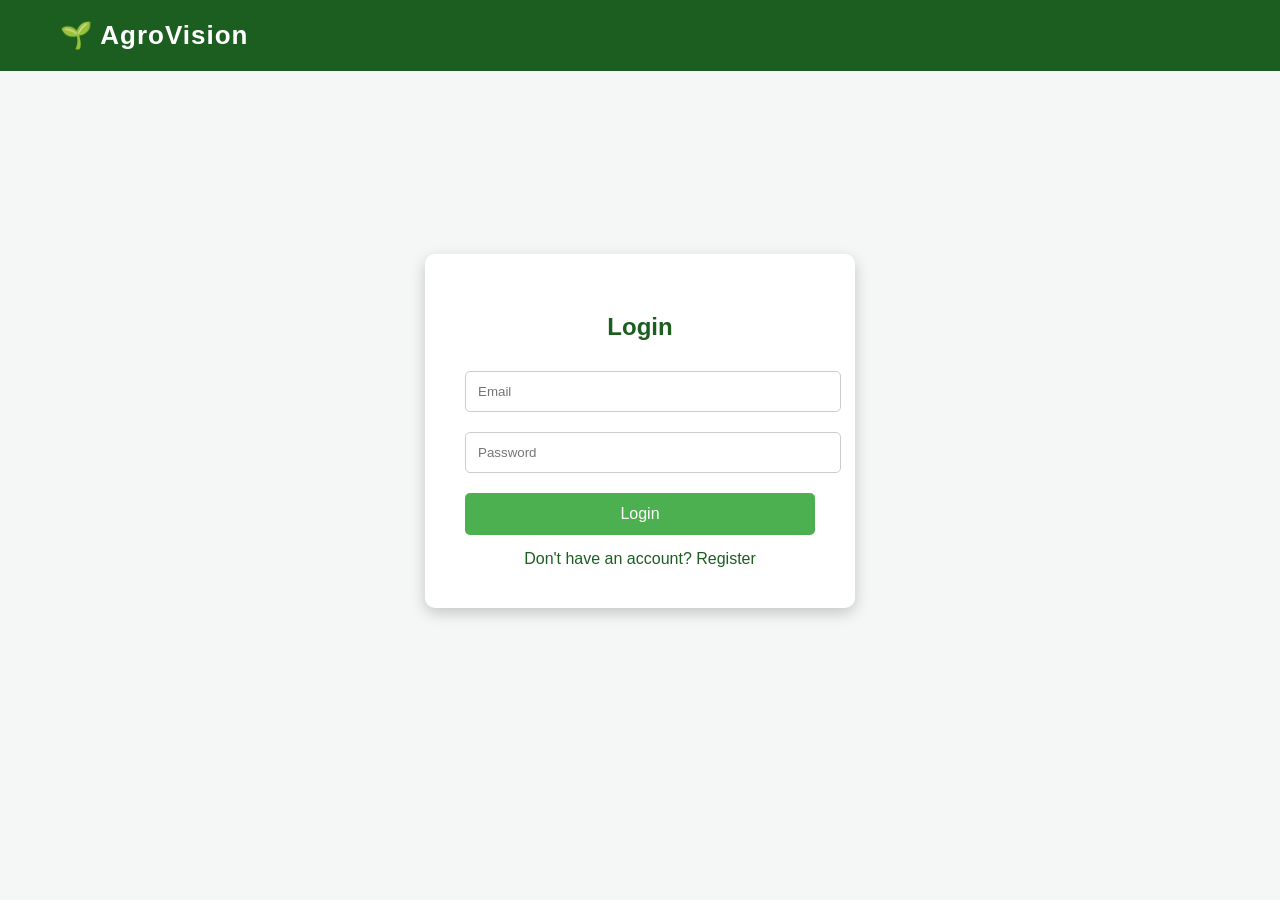
<file: index.html>
<!DOCTYPE html>
<html lang="en">
<head>
<meta charset="UTF-8">
<title>Login | AgroVision</title>
<link rel="stylesheet" href="style.css">

<style>
.auth-container{
display:flex;
justify-content:center;
align-items:center;
height:80vh;
background:#f5f7f6;
}

.auth-box{
background:white;
padding:40px;
border-radius:10px;
box-shadow:0 5px 15px rgba(0,0,0,0.2);
width:350px;
text-align:center;
}

.auth-box h2{
margin-bottom:20px;
color:#1b5e20;
}

.auth-box input{
width:100%;
padding:12px;
margin:10px 0;
border-radius:5px;
border:1px solid #ccc;
}

.auth-box button{
width:100%;
padding:12px;
border:none;
background:#4caf50;
color:white;
font-size:16px;
border-radius:5px;
cursor:pointer;
margin-top:10px;
}

.auth-box a{
display:block;
margin-top:15px;
color:#1b5e20;
text-decoration:none;
}
</style>
</head>

<body>

<header>
<div class="logo"><h2>🌱 AgroVision</h2></div>
</header>

<div class="auth-container">
<div class="auth-box">
<h2>Login</h2>

<p id="logoutMessage" class="message"></p>

<form id="loginForm">
<input type="email" placeholder="Email" required>
<input type="password" placeholder="Password" required>

<button type="submit">Login</button>
</form>

<a href="register.html">Don't have an account? Register</a>

</div>
</div>

<script>


/* Show logout message */

const urlParams = new URLSearchParams(window.location.search);

if(urlParams.get("logout") === "true"){
document.getElementById("logoutMessage").textContent =
"⚠ Please login to continue.";
}

/* Login redirect */

document.getElementById("loginForm").addEventListener("submit",function(e){
e.preventDefault();
window.location.href="home.html";
});


</script>

</body>
</html>
</file>
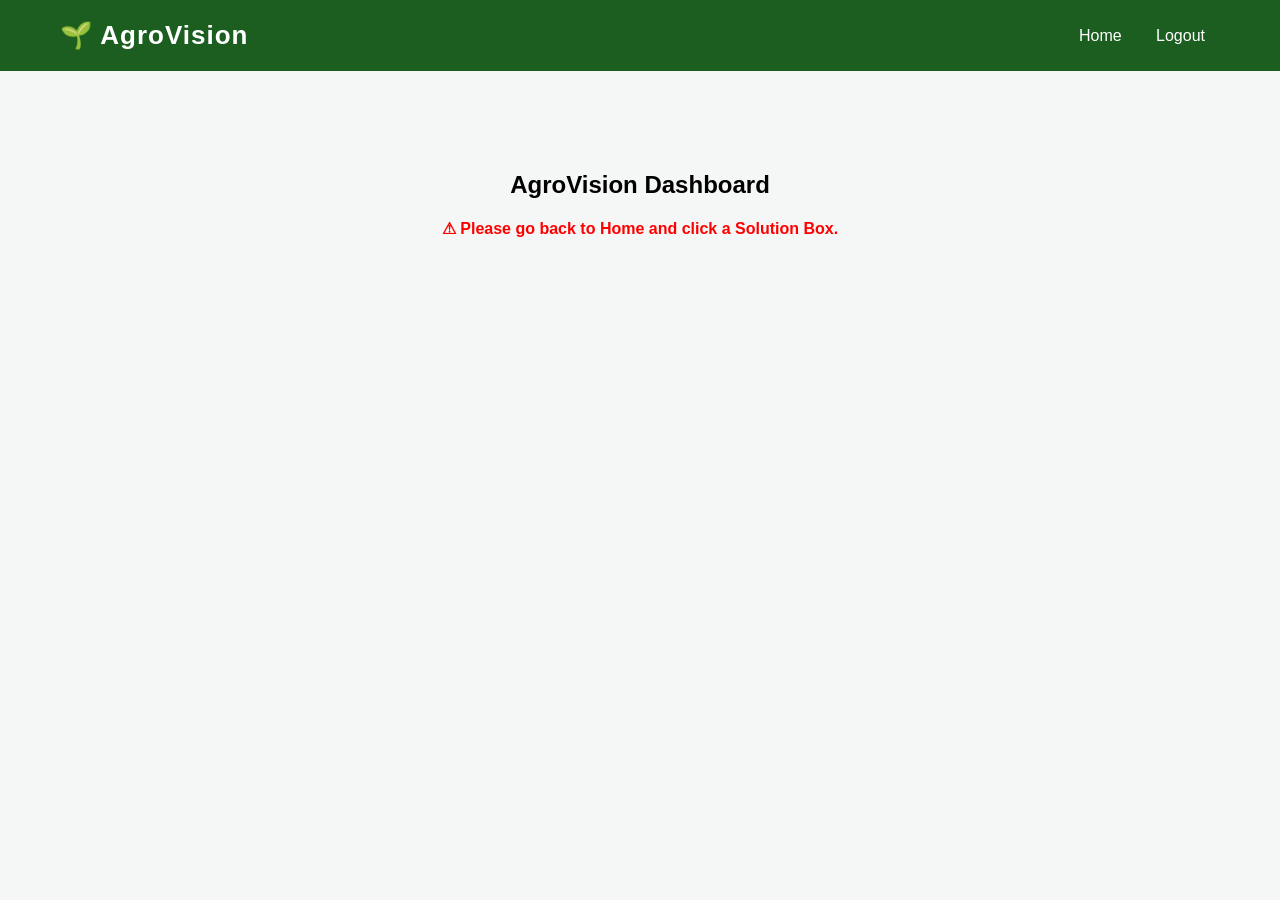
<file: dashboard.html>
<!DOCTYPE html>
<html lang="en">
<head>

<meta charset="UTF-8">
<title>Dashboard | AgroVision</title>
<link rel="stylesheet" href="style.css">

<style>

.dashboard{
padding:80px;
text-align:center;
}

.tool{
display:none;
margin-top:40px;
}

select,input{
padding:10px;
margin-top:10px;
}

button{
padding:10px 20px;
margin-top:10px;
background:#4caf50;
border:none;
color:white;
cursor:pointer;
border-radius:5px;
}

.preview{
margin-top:15px;
}

</style>

</head>

<body>

<header>

<div class="logo">
<h2>🌱 AgroVision</h2>
</div>

<nav>
<a href="home.html">Home</a>
<a href="index.html?logout=true">Logout</a></nav>

</header>


<section class="dashboard">

<h1>AgroVision Dashboard</h1>
<p id="selectMessage" style="color:red;font-weight:bold;"></p>

<!-- Crop Disease Detection -->

<div id="disease" class="tool">

<h2>Crop Disease Detection</h2>

<p>Select crop and upload leaf image for analysis</p>

<select id="cropDisease">
<option value="">Select Crop</option>
<option value="rice">Rice</option>
<option value="tomato">Tomato</option>
<option value="potato">Potato</option>
<option value="cotton">Cotton</option>
</select>

<br><br>

<input type="file" id="leafImage" accept="image/*" onchange="previewImage()">

<div class="preview">
<img id="imagePreview" width="200">
</div>

<br>

<button onclick="analyzeDisease()">Analyze Disease</button>

<p id="diseaseResult"></p>

</div>



<!-- Fertilizer -->

<div id="fertilizer" class="tool">

<h2>Fertilizer Recommendation</h2>

<p>Select crop to see recommended fertilizer.</p>

<select id="cropFertilizer">
<option value="">Select Crop</option>
<option value="rice">Rice</option>
<option value="wheat">Wheat</option>
<option value="maize">Maize</option>
<option value="tomato">Tomato</option>
</select>

<br><br>

<button onclick="showFertilizer()">Get Recommendation</button>

<p id="fertilizerResult"></p>

</div>



<!-- Market -->

<div id="market" class="tool">

<h2>Market Price Prediction</h2>

<p>Select crop to see example price prediction.</p>

<select id="cropMarket">
<option value="">Select Crop</option>
<option value="rice">Rice</option>
<option value="wheat">Wheat</option>
<option value="tomato">Tomato</option>
<option value="potato">Potato</option>
</select>

<br><br>

<button onclick="showMarket()">Predict Price</button>

<p id="marketResult"></p>

</div>



<!-- Weather -->

<div id="weather" class="tool">

<h2>Weather Advisory</h2>

<p>Select location to see weather advice.</p>

<select id="locationWeather">
<option value="">Select Location</option>
<option value="chennai">Chennai</option>
<option value="coimbatore">Coimbatore</option>
<option value="madurai">Madurai</option>
<option value="salem">Salem</option>
</select>

<br><br>

<button onclick="showWeather()">Check Weather</button>

<p id="weatherResult"></p>

</div>

</section>



<script>

/* Show selected tool */
const params = new URLSearchParams(window.location.search);
const tool = params.get("tool");

if(tool){
document.getElementById(tool).style.display="block";
}
else{
document.getElementById("selectMessage").innerHTML =
"⚠ Please go back to Home and click a Solution Box.";
}


/* Image preview */

function previewImage(){

const file = document.getElementById("leafImage").files[0];
const preview = document.getElementById("imagePreview");

if(file){
preview.src = URL.createObjectURL(file);
}

}


/* Disease Detection */
function analyzeDisease(){

let crop = document.getElementById("cropDisease").value;
let file = document.getElementById("leafImage").files.length;
let result = document.getElementById("diseaseResult");

/* check if file uploaded */

if(file === 0){
result.innerHTML = "⚠ Please upload a leaf image before detecting disease.";
return;
}

/* check if crop selected */

if(crop === ""){
result.innerHTML = "⚠ Please select a crop.";
return;
}

/* disease result */

if(crop=="rice"){
result.innerHTML="Disease Detected: Leaf Blast <br> Recommendation: Apply Tricyclazole fungicide.";
}

else if(crop=="tomato"){
result.innerHTML="Disease Detected: Early Blight <br> Recommendation: Spray Mancozeb and remove infected leaves.";
}

else if(crop=="potato"){
result.innerHTML="Disease Detected: Late Blight <br> Recommendation: Use Copper fungicide.";
}

else if(crop=="cotton"){
result.innerHTML="Disease Detected: Bacterial Blight <br> Recommendation: Spray Copper oxychloride.";
}



else{
result.innerHTML="Please select crop and upload image.";
}
}



/* Fertilizer */

function showFertilizer(){

let crop=document.getElementById("cropFertilizer").value;
let result=document.getElementById("fertilizerResult");

if(crop=="rice"){
result.innerHTML="Recommended Fertilizer: Urea + DAP";
}

else if(crop=="wheat"){
result.innerHTML="Recommended Fertilizer: NPK (20:20:20)";
}

else if(crop=="maize"){
result.innerHTML="Recommended Fertilizer: Urea + Potash";
}

else if(crop=="tomato"){
result.innerHTML="Recommended Fertilizer: Organic Compost + NPK";
}

}


/* Market */

function showMarket(){

let crop=document.getElementById("cropMarket").value;
let result=document.getElementById("marketResult");

if(crop=="rice"){
result.innerHTML="Current Price: ₹2100/quintal <br> Predicted Price: ₹2300/quintal";
}

else if(crop=="wheat"){
result.innerHTML="Current Price: ₹2200/quintal <br> Predicted Price: ₹2400/quintal";
}

else if(crop=="tomato"){
result.innerHTML="Current Price: ₹18/kg <br> Predicted Price: ₹25/kg";
}

else if(crop=="potato"){
result.innerHTML="Current Price: ₹20/kg <br> Predicted Price: ₹24/kg";
}

}


/* Weather */

function showWeather(){

let place=document.getElementById("locationWeather").value;
let result=document.getElementById("weatherResult");

if(place=="chennai"){
result.innerHTML="Temperature: 32°C <br> Rainfall: Light Rain <br> Advice: Good for rice irrigation";
}

else if(place=="coimbatore"){
result.innerHTML="Temperature: 30°C <br> Weather: Sunny <br> Advice: Suitable for harvesting";
}

else if(place=="madurai"){
result.innerHTML="Temperature: 34°C <br> Weather: Dry <br> Advice: Use drip irrigation";
}

else if(place=="salem"){
result.innerHTML="Temperature: 31°C <br> Weather: Cloudy <br> Advice: Monitor fungal diseases";
}

}

</script>

</body>
</html>
</file>
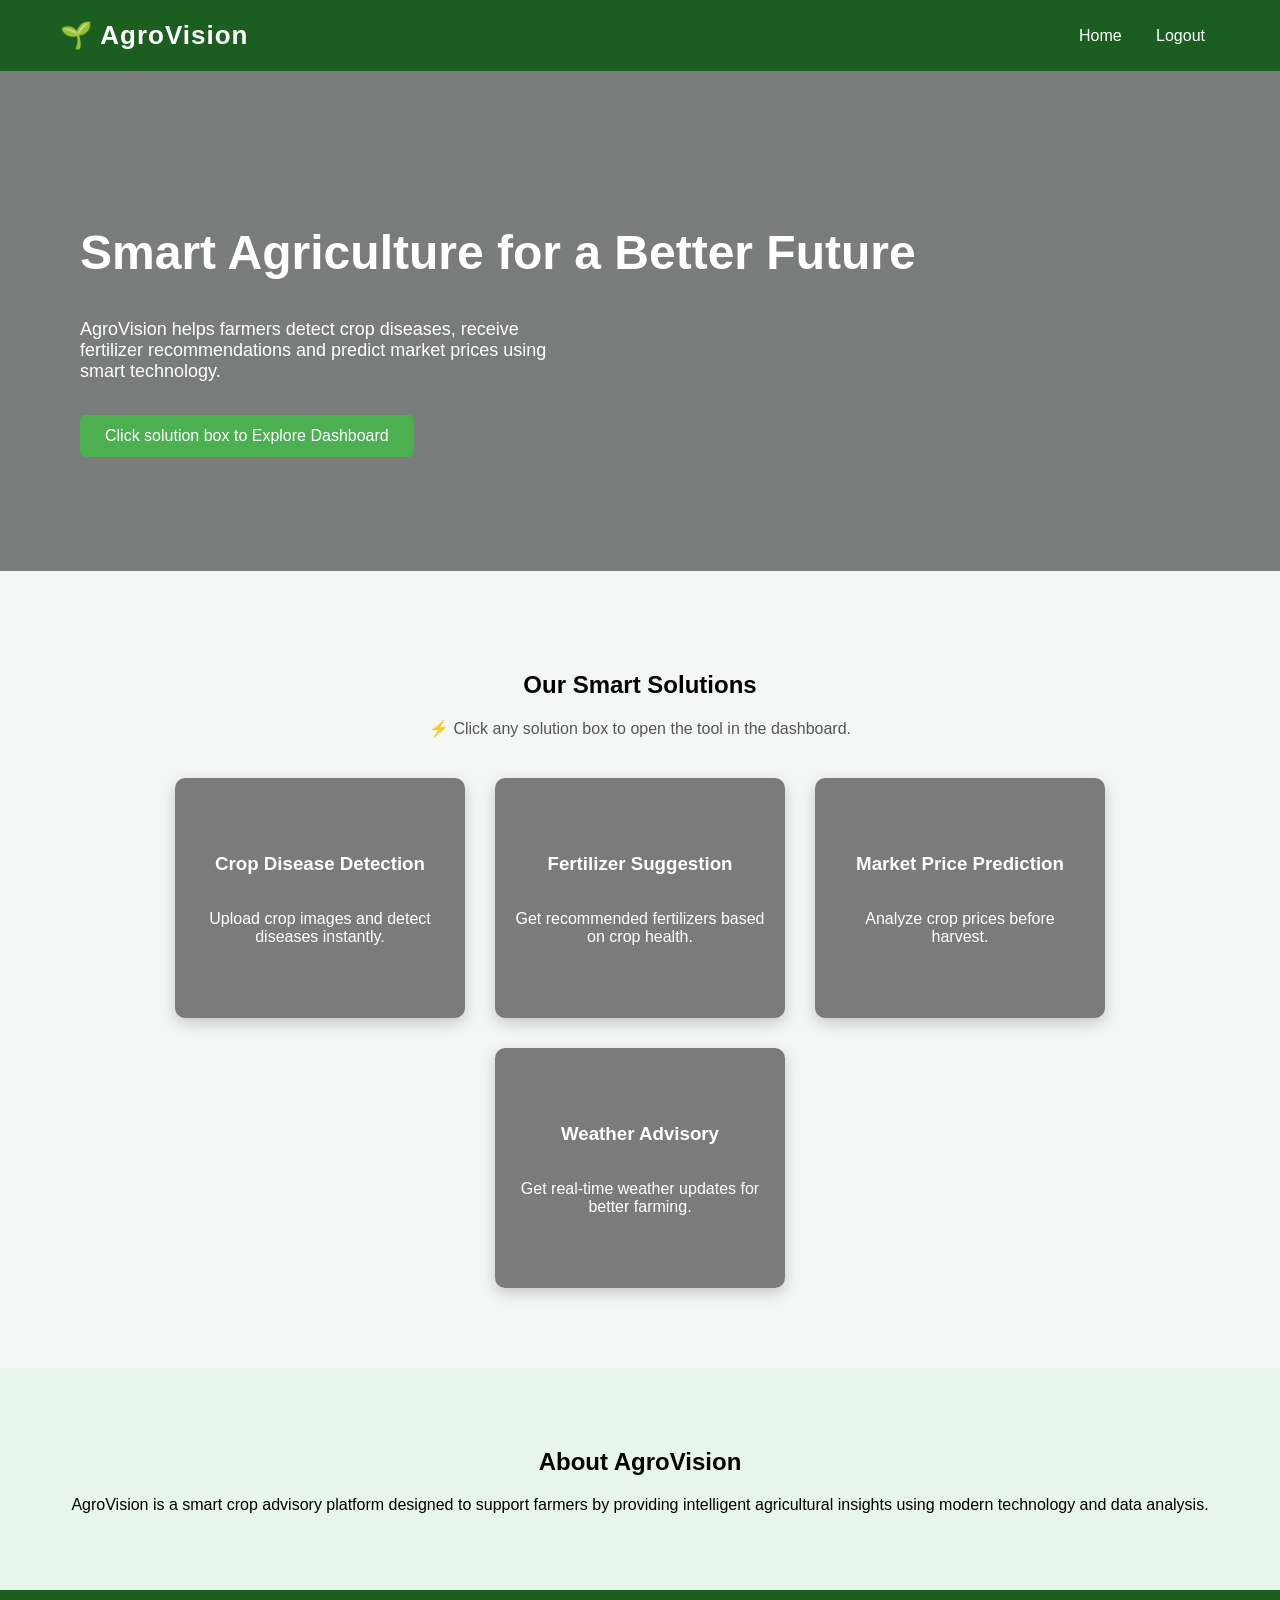
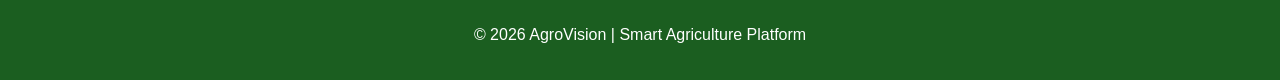
<file: home.html>
<!DOCTYPE html>
<html lang="en">

<head>
<meta charset="UTF-8">
<title>AgroVision | Smart Crop Advisory</title>
<link rel="stylesheet" href="style.css">

<style>
.hero button{
padding:12px 25px;
border:none;
background:#4caf50;
color:white;
font-size:16px;
cursor:pointer;
border-radius:5px;
margin-top:15px;
}
</style>
</head>

<body>

<header>

<div class="logo">
<h2>🌱 AgroVision</h2>
</div>

<nav>
<a href="home.html">Home</a>
<a href="index.html?logout=true">Logout</a>
</nav>

</header>

<section class="hero">

<div class="hero-text">

<h1>Smart Agriculture for a Better Future</h1>

<p>
AgroVision helps farmers detect crop diseases,
receive fertilizer recommendations and predict
market prices using smart technology.
</p>

<button onclick="location.href='dashboard.html'">
Click solution box to Explore Dashboard
</button>

</div>

</section>

<section class="features">
<h2>Our Smart Solutions</h2>
<p style="color:#555; margin-top:10px;">
⚡ Click any solution box to open the tool in the dashboard.
</p>


<div class="cards">
<div class="box disease" onclick="location.href='dashboard.html?tool=disease'">
<h3>Crop Disease Detection</h3>
<p>Upload crop images and detect diseases instantly.</p>
</div>

<div class="box fertilizer" onclick="location.href='dashboard.html?tool=fertilizer'">
<h3>Fertilizer Suggestion</h3>
<p>Get recommended fertilizers based on crop health.</p>
</div>

<div class="box market" onclick="location.href='dashboard.html?tool=market'">
<h3>Market Price Prediction</h3>
<p>Analyze crop prices before harvest.</p>
</div>

<div class="box weather" onclick="location.href='dashboard.html?tool=weather'">
<h3>Weather Advisory</h3>
<p>Get real-time weather updates for better farming.</p>
</div>
</div>

</div>

</section>

<section class="about">

<h2>About AgroVision</h2>

<p>
AgroVision is a smart crop advisory platform designed
to support farmers by providing intelligent agricultural
insights using modern technology and data analysis.
</p>

</section>

<footer>
<p>© 2026 AgroVision | Smart Agriculture Platform</p>
</footer>

</body>
</html>
</file>
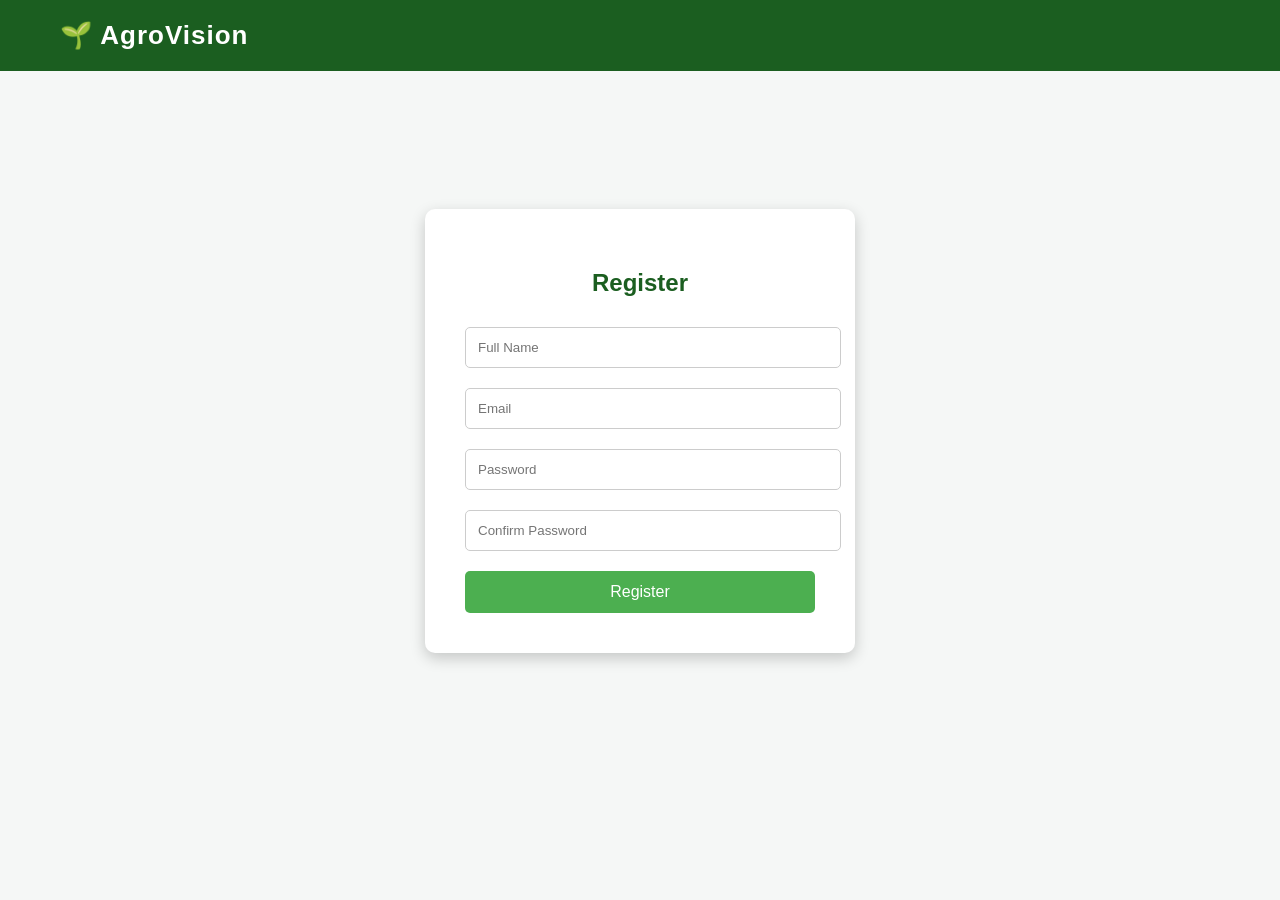
<file: register.html>
<!DOCTYPE html>
<html lang="en">
<head>
<meta charset="UTF-8">
<title>Register | AgroVision</title>
<link rel="stylesheet" href="style.css">

<style>
.auth-container{
display:flex;
justify-content:center;
align-items:center;
height:80vh;
background:#f5f7f6;
}

.auth-box{
background:white;
padding:40px;
border-radius:10px;
box-shadow:0 5px 15px rgba(0,0,0,0.2);
width:350px;
text-align:center;
}

.auth-box h2{
margin-bottom:20px;
color:#1b5e20;
}

.auth-box input{
width:100%;
padding:12px;
margin:10px 0;
border-radius:5px;
border:1px solid #ccc;
}

.auth-box button{
width:100%;
padding:12px;
border:none;
background:#4caf50;
color:white;
font-size:16px;
border-radius:5px;
cursor:pointer;
margin-top:10px;
}

.success{
margin-top:15px;
color:green;
display:none;
}

.login-btn{
display:none;
margin-top:15px;
background:#1b5e20;
}
</style>
</head>

<body>

<header>
<div class="logo"><h2>🌱 AgroVision</h2></div>
</header>

<div class="auth-container">
<div class="auth-box">

<h2>Register</h2>

<form id="registerForm">
<input type="text" placeholder="Full Name" required>
<input type="email" placeholder="Email" required>
<input type="password" placeholder="Password" required>
<input type="password" placeholder="Confirm Password" required>

<button type="submit">Register</button>
</form>

<p class="success" id="successMsg">Registered Successfully!</p>

<button class="login-btn" id="loginBtn" onclick="location.href='index.html'">
Back to Login
</button>

</div>
</div>

<script>

document.getElementById("registerForm").addEventListener("submit", function(e){

e.preventDefault();

document.getElementById("successMsg").style.display="block";

document.getElementById("loginBtn").style.display="block";

});

</script>

</body>
</html>
</file>
<file: style.css>
body{
font-family:'Segoe UI',sans-serif;
margin:0;
background:#f5f7f6;
}

/* NAVBAR */

header{
display:flex;
justify-content:space-between;
align-items:center;
padding:20px 60px;
background:#1b5e20;
}

.logo h2{
color:white;
margin:0;
font-size:26px;
font-weight:700;
letter-spacing:1px;
}

nav a{
margin:15px;
color:white;
text-decoration:none;
font-weight:500;
}


/* HERO */

.hero{
height:500px;
background:linear-gradient(rgba(0,0,0,0.5),rgba(0,0,0,0.5)),
url("https://images.unsplash.com/photo-1501004318641-b39e6451bec6");
background-size:cover;
display:flex;
align-items:center;
padding-left:80px;
color:white;
}

.hero h1{
font-size:48px;
}

.hero p{
width:500px;
font-size:18px;
}

.hero button{
padding:12px 25px;
border:none;
background:#4caf50;
color:white;
font-size:16px;
cursor:pointer;
border-radius:5px;
}
.hero .hero-btn{
    padding:12px 25px;
    background:#4caf50;
    color:white;
    border:none;
    border-radius:5px;
    text-decoration:none;
    font-size:16px;
    cursor:pointer;
}


/* FEATURES */
/* FEATURES */
/* .features{
    padding:80px;
    text-align:center;

    background-image: linear-gradient(rgba(0,0,0,0.5), rgba(0,0,0,0.5)),
    url("https://media.istockphoto.com/id/500593292/photo/young-plant.jpg?s=612x612&w=0&k=20&c=N_6uiugHOzN8rufPFALloqlQByPzxmGrTNadoY9CTQs=");
    
    background-size: cover;
    background-position: center;
    color: white;
} */

.features{
padding:80px;
text-align:center;
}
.feature-note{
margin-top:10px;
font-size:16px;
color:#555;
}

.cards{
display:flex;
justify-content:center;
gap:30px;
flex-wrap:wrap;
margin-top:40px;
}


/* BOX STYLE */


.box{
width:250px;
height:200px;
border-radius:10px;
display:flex;
flex-direction:column;
justify-content:center;
align-items:center;
text-align:center;
color:white;
padding:20px;
background-size:cover;
background-position:center;
position:relative;
overflow:hidden;
box-shadow:0 5px 15px rgba(0,0,0,0.2);
transition:0.3s;
}

.box:hover{
transform:translateY(-10px);
}




/* DARK OVERLAY */

.box::before{
content:"";
position:absolute;
top:0;
left:0;
width:100%;
height:100%;
background:rgba(0,0,0,0.5);
}

.box h3,
.box p{
position:relative;
z-index:1;
}


/* BACKGROUND IMAGES */

.disease{
background-image:url("https://miro.medium.com/v2/resize:fit:1200/1*BND0zVNGrZrKL3EHA9gdYA.png");
}

.fertilizer{
background-image:url("https://www.unicropbiochem.com/assets/images/blogs/174722801760webp.webp");
}

.market{
    background-image:url("https://images.stockcake.com/public/b/5/e/b5e87bb1-6617-43e8-8caf-b28c4bc49eac_large/bustling-market-scene-stockcake.jpg");
}

.weather{
background-image:url("https://t4.ftcdn.net/jpg/02/66/38/15/360_F_266381525_alVrbw15u5EjhIpoqqa1eI5ghSf7hpz7.jpg");
}


/* ABOUT */

.about{
padding:60px;
background:#e8f5e9;
text-align:center;
}


/* FOOTER */

footer{
background:#1b5e20;
color:white;
text-align:center;
padding:20px;
}
.tool{
display:none;
margin-top:40px;
}
</file>
